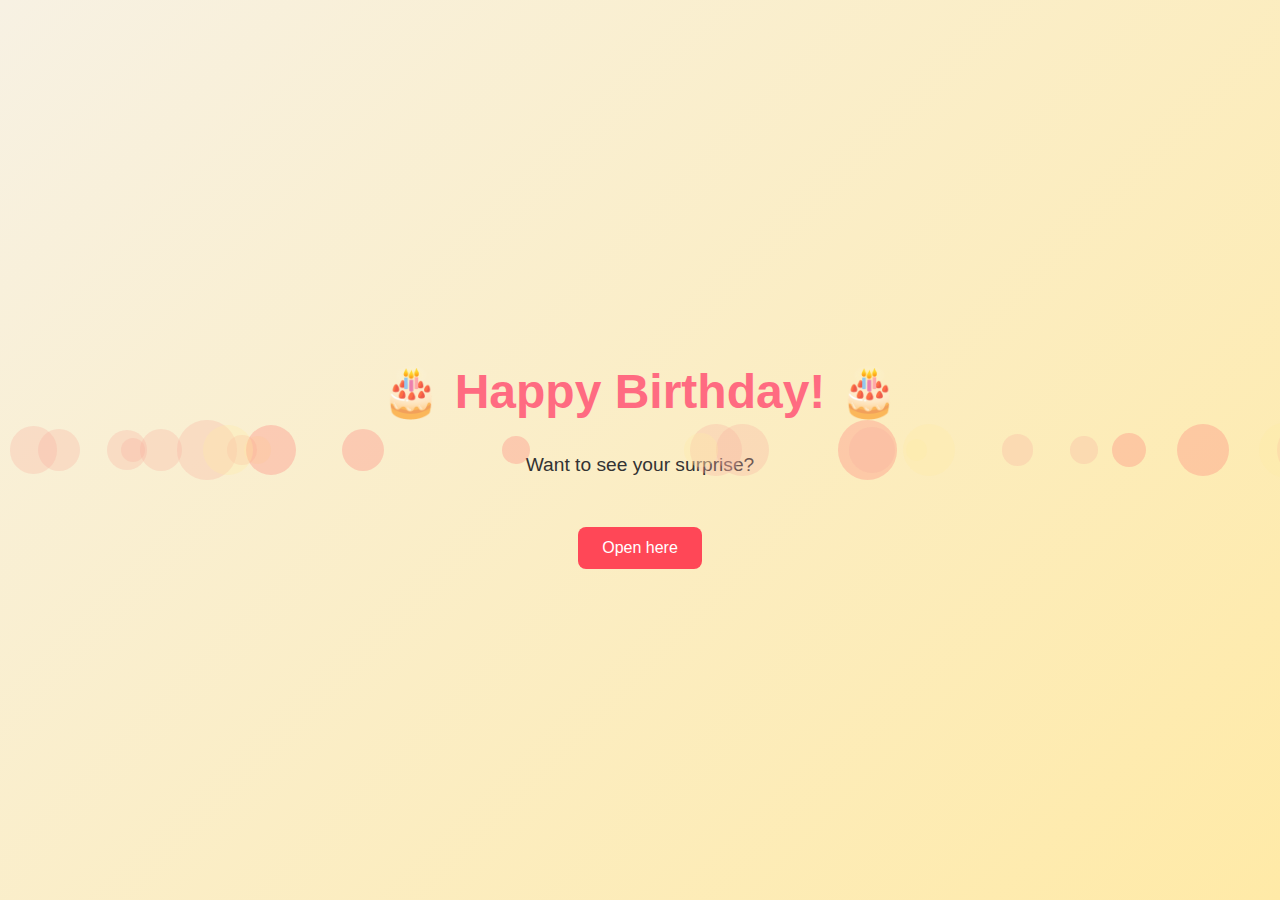
<file: index.html>
<!DOCTYPE html>
<html lang="en">
<head>
    <meta charset="UTF-8" />
    <title>Happy Birthday Baby!</title>
    <style>
        body {
            margin: 0;
            overflow: hidden;
            font-family: 'Segoe UI', sans-serif;
            height: 100vh;
            background: linear-gradient(135deg, #f7f1e3, #ffeaa7);
            display: flex;
            justify-content: center;
            align-items: center;
            flex-direction: column;
            animation: fadeIn 1.5s ease-in;
        }

        h1 {
            font-size: 3em;
            color: #ff6b81;
            margin-bottom: 0.3em;
            animation: popIn 1.2s ease-in;
        }

        p {
            font-size: 1.2em;
            color: #333;
            animation: popIn 1.5s ease-in;
        }

        .btn {
            margin-top: 2em;
            padding: 12px 24px;
            background-color: #ff4757;
            color: white;
            border: none;
            border-radius: 8px;
            font-size: 1em;
            cursor: pointer;
            transition: background 0.3s;
        }

        .btn:hover {
            background-color: #e84118;
        }

        /* Background bubbles */
        .bubble {
            position: absolute;
            border-radius: 50%;
            opacity: 0.3;
            background: #fab1a0;
            animation: floatUp 10s linear infinite;
        }

        @keyframes floatUp {
            0% {
                transform: translateY(100vh) scale(0.5);
                opacity: 0.5;
            }
            100% {
                transform: translateY(-100vh) scale(1.5);
                opacity: 0;
            }
        }

        @keyframes fadeIn {
            from { opacity: 0; }
            to { opacity: 1; }
        }

        @keyframes popIn {
            0% { opacity: 0; transform: scale(0.8); }
            100% { opacity: 1; transform: scale(1); }
        }
    </style>
</head>
<body>
    <!-- Floating bubbles -->
    <script>
        for (let i = 0; i < 25; i++) {
            let b = document.createElement('div');
            b.className = 'bubble';
            b.style.width = b.style.height = (Math.random() * 40 + 20) + 'px';
            b.style.left = (Math.random() * 100) + 'vw';
            b.style.animationDuration = (Math.random() * 10 + 5) + 's';
            b.style.backgroundColor = ['#ff7675', '#fab1a0', '#ffeaa7'][Math.floor(Math.random() * 3)];
            document.body.appendChild(b);
        }
    </script>

    <h1>🎂 Happy Birthday! 🎂</h1>
    <p>Want to see your surprise?</p>
    <button class="btn" onclick="openEnvelope()">Open here</button>

    <audio id="clickSound" src="https://cdn.pixabay.com/download/audio/2022/03/15/audio_c47c64d015.mp3?filename=click-124467.mp3"></audio>

    <script>
        function openEnvelope() {
            document.getElementById('clickSound').play();
            // Simple confetti burst using emoji
            for (let i = 0; i < 30; i++) {
                let confetti = document.createElement('div');
                confetti.innerText = '🎉';
                confetti.style.position = 'absolute';
                confetti.style.left = Math.random() * 100 + 'vw';
                confetti.style.top = Math.random() * 100 + 'vh';
                confetti.style.fontSize = (Math.random() * 30 + 20) + 'px';
                confetti.style.animation = 'fadeIn 1s forwards';
                document.body.appendChild(confetti);
                setTimeout(() => confetti.remove(), 1500);
            }
            setTimeout(() => {
                location.href = 'happybirthday.html';
            }, 1000);
        }
    </script>
</body>
</html>
</file>
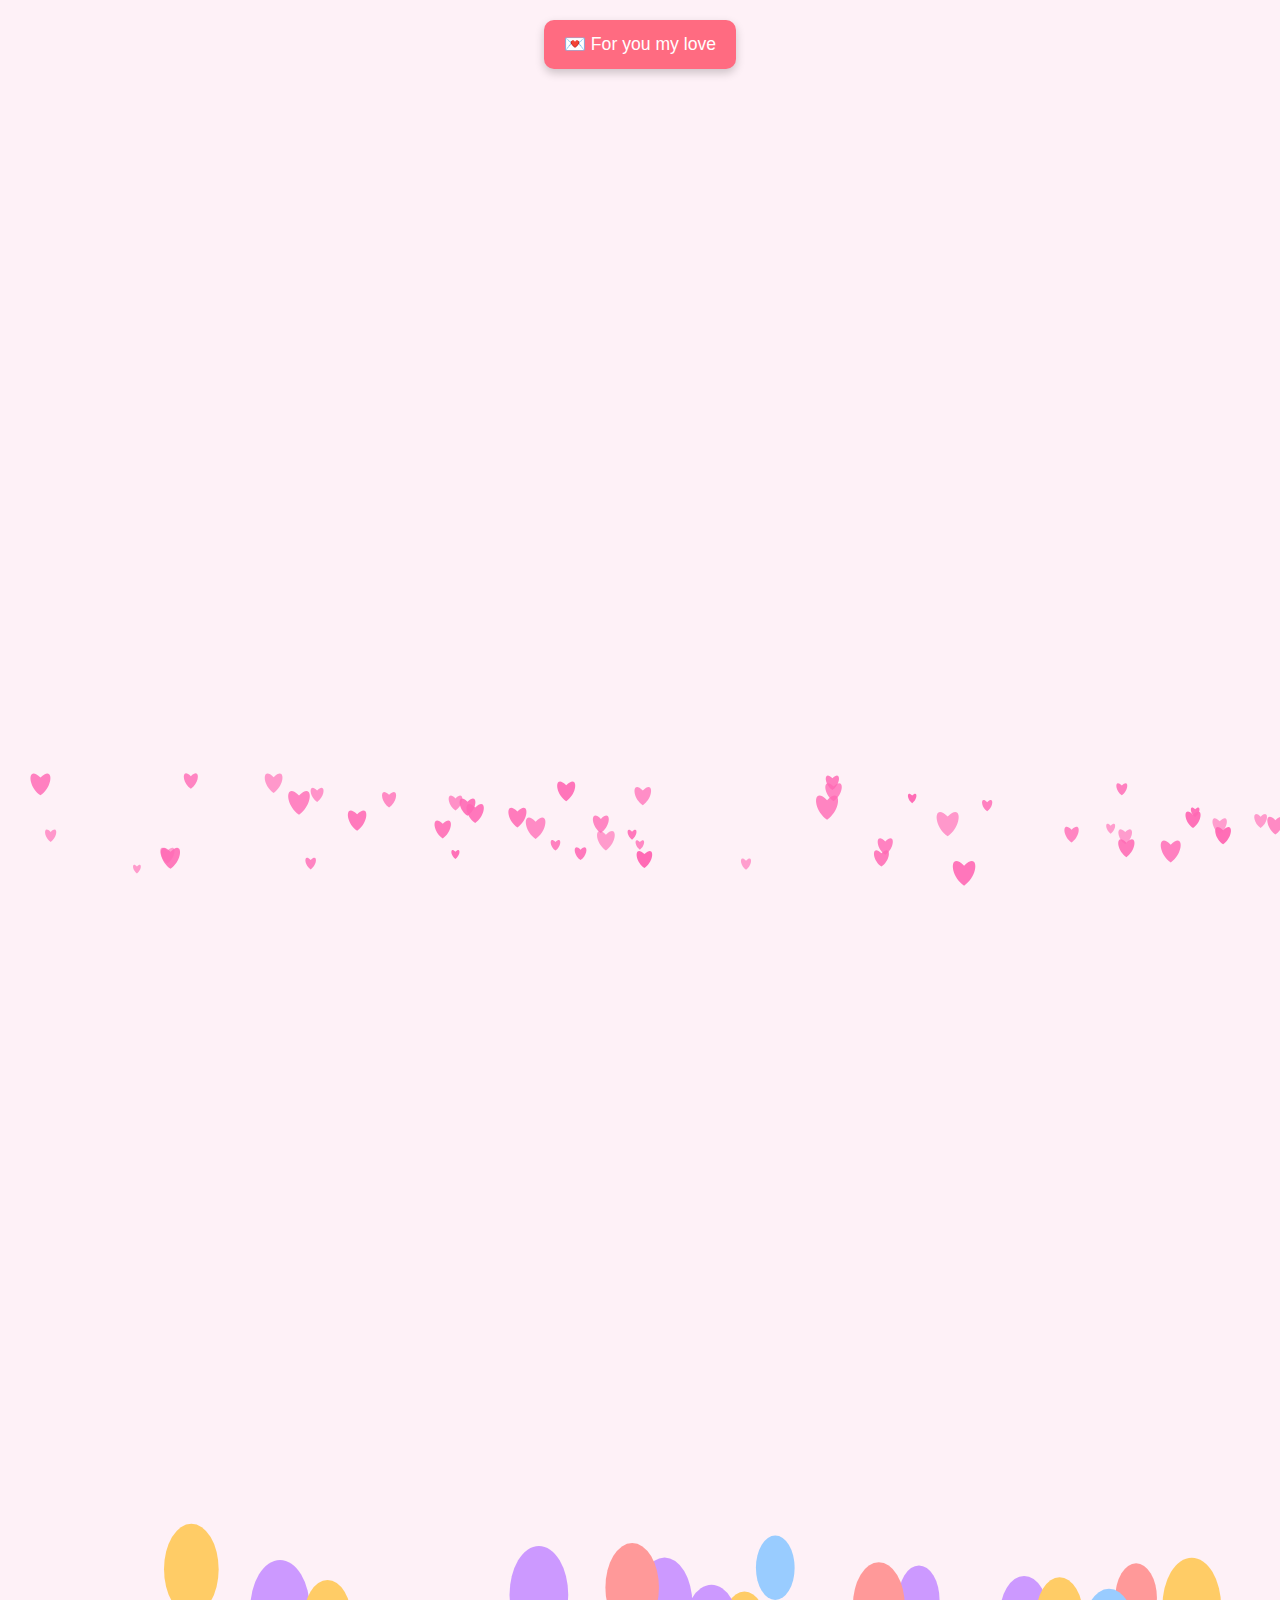
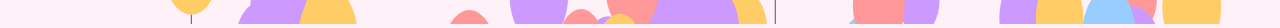
<file: picture.html>
<!DOCTYPE html>
<html lang="en">
<head>
  <meta charset="UTF-8" />
  <meta name="viewport" content="width=device-width, initial-scale=1.0" />
  <title>Happy Birthday Baby!</title>
  <link rel="stylesheet" href="picture.css" />
  <style>
    /* Floating side message button */
 .side-message {
  display: inline-block;
  background: #ff6b81;
  color: white;
  padding: 14px 20px;
  border-radius: 10px;
  font-size: 1.1em;
  cursor: pointer;
  margin-top: 20px;
  box-shadow: 0 4px 10px rgba(0, 0, 0, 0.2);
  transition: background 0.3s ease;
  font-family: 'Segoe UI', sans-serif;
  animation: pulse 1.5s infinite;
}

@keyframes pulse {
  0% { transform: scale(1); }
  50% { transform: scale(1.05); }
  100% { transform: scale(1); }
}


    .side-message:hover {
      background: #ff4757;
    }
  </style>
</head>
<body>
  <!-- Floating "For you my love" button -->
  <div class="side-message" onclick="navigateToLove()">💌 For you my love</div>

  <div class="container">
    <h1 class="fade-in">Happy Birthday Love!!!</h1>

    <div class="slideshow fade-in">
      <img src="Picture%201.jpg" class="slide active" alt="Us 1" />
      <img src="Picture%202.jpg" class="slide" alt="Us 2" />
      <img src="Picture%203.jpg" class="slide" alt="Us 3" />
      <img src="Picture%204.jpg" class="slide" alt="Us 4" />
      <img src="Picture%205.jpg" class="slide" alt="Us 5" />
      <img src="Picture%206.jpg" class="slide" alt="Us 6" />
      <img src="Picture%207.jpg" class="slide" alt="Us 7" />
      <img src="Picture%208.jpg" class="slide" alt="Us 8" />
      <img src="Picture%209.jpg" class="slide" alt="Us 9" />
      <img src="Picture%2010.jpg" class="slide" alt="Us 10" />
      <img src="Picture%2011.jpg" class="slide" alt="Us 11" />
      <img src="Picture%2012.jpg" class="slide" alt="Us 12" />
    </div>

    <h2 class="bottom-text fade-in">I LOVE YOU!</h2>
  </div>

  <canvas id="heartCanvas"></canvas>
  <canvas id="balloonCanvas"></canvas>

  <audio id="birthdayAudio" autoplay loop>
    <source src="happybday.mp3" type="audio/mpeg" />
    Your browser does not support the audio element.
  </audio>

  <script src="picture.js"></script>
  <script>
    function navigateToLove() {
      if (confirm("Do you want to see something special? 💖")) {
        window.location.href = "video.html";
      }
    }
  </script>
</body>
</html>
</file>
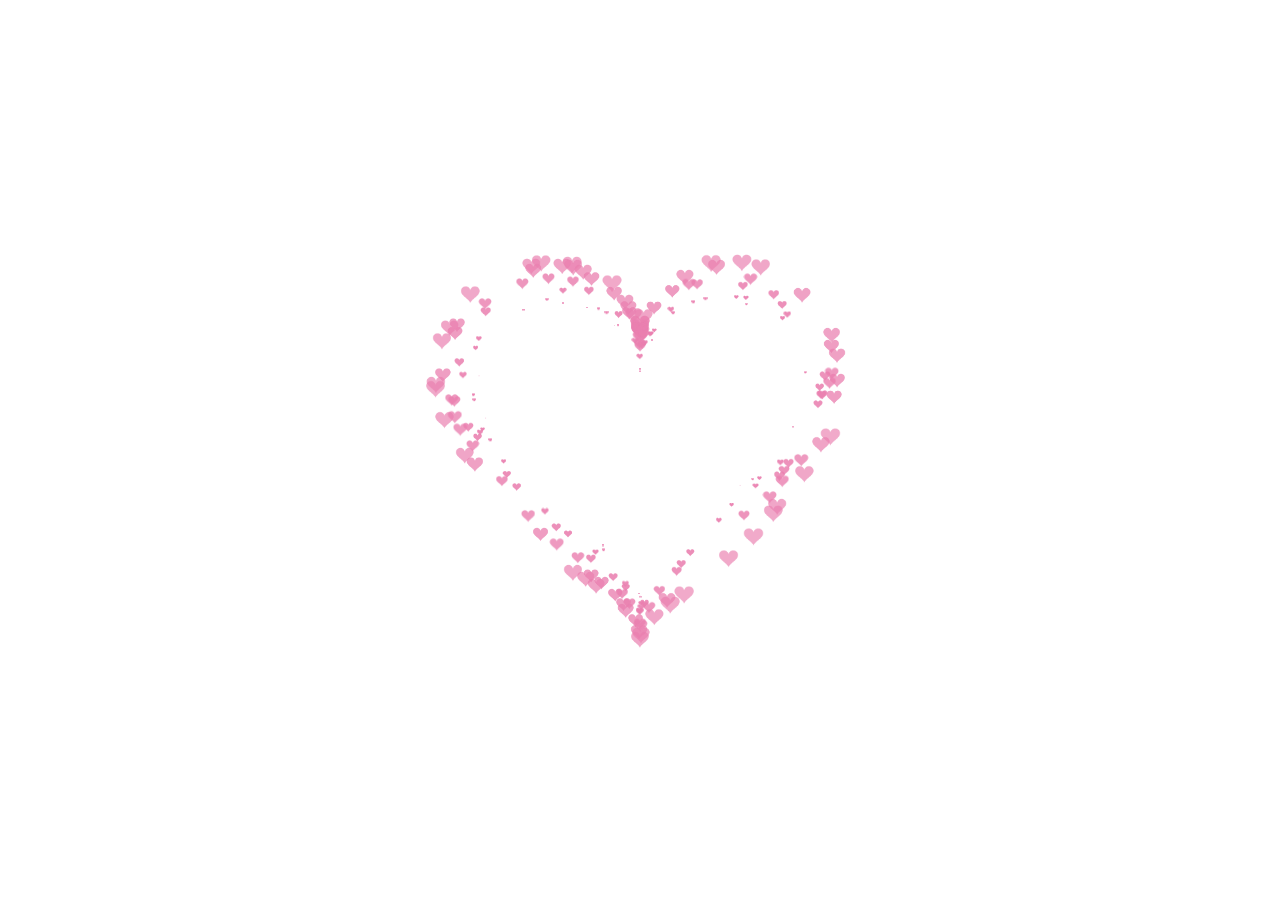
<file: pink heart.html>
<!DOCTYPE html>
<html lang="en">
  <head>
    <meta charset="UTF-8" />
    <meta name="viewport" content="width=device-width, initial-scale=1.0" />
    <link rel="stylesheet" href="pink heart.css" />
    <title>Happy Birthday Baby!</title>
  </head>
  <body>
    <canvas id="pinkboard"></canvas>
    <script src="pink heart.js"></script>
    <script>
      setTimeout(function () {
        window.location.href = "picture.html"; // Change if needed
      }, 5000);
    </script>
  </body>
</html>
</file>
<file: picture.css>
body {
    margin: 0;
    padding: 0;
    overflow: hidden;
    font-family: "Segoe UI", sans-serif;
    background: #fef1f7;
    text-align: center;
    position: relative;
  }
  
  .container {
    position: relative;
    z-index: 10;
    padding-top: 5vh;
  }
  
  h1 {
    font-size: 3rem;
    color: #d6336c;
    margin-bottom: 30px;
    text-shadow: 1px 1px 2px #fff;
  }
  
  .slideshow {
    position: relative;
    width: 300px;
    height: 400px;
    margin: auto;
    overflow: hidden;
    border-radius: 20px;
    box-shadow: 0 10px 30px rgba(0, 0, 0, 0.2);
  }
  
  .slide {
    position: absolute;
    top: 0;
    left: 0;
    width: 100%;
    height: 100%;
    object-fit: cover;
    object-position: center;
    opacity: 0;
    transition: opacity 1s ease-in-out;
  }
  
  .slide.active {
    opacity: 1;
  }
  
  /* Fade-in container */
  .fade-in {
    opacity: 0;
    animation: fadeIn 2s forwards;
  }
  
  .fade-in:nth-child(2) {
    animation-delay: 1s;
  }
  
  @keyframes fadeIn {
    to {
      opacity: 1;
    }
  }
  
  /* Canvas heart animation */
  #heartCanvas {
    position: fixed;
    top: 0;
    left: 0;
    width: 100%;
    height: 100%;
    z-index: 1;
    pointer-events: none;
  }
  
  /* New bottom h2 style */
  .bottom-text {
    margin-top: 15px;
    font-size: 2.5rem;
    font-weight: bold;
    color: #d6336c;
    font-weight: 600;
    text-shadow: 1px 1px 2px #fff;
    opacity: 0;
    animation: fadeIn 4s forwards;
    animation-delay: 2s;
  }
</file>
<file: pink heart.css>
html, body {
  height: 100%;
  padding: 0;
  margin: 0;
  background: #ffffffa5;
}

canvas {
  position: absolute;
  width: 100%;
  height: 100%;
}
</file>
